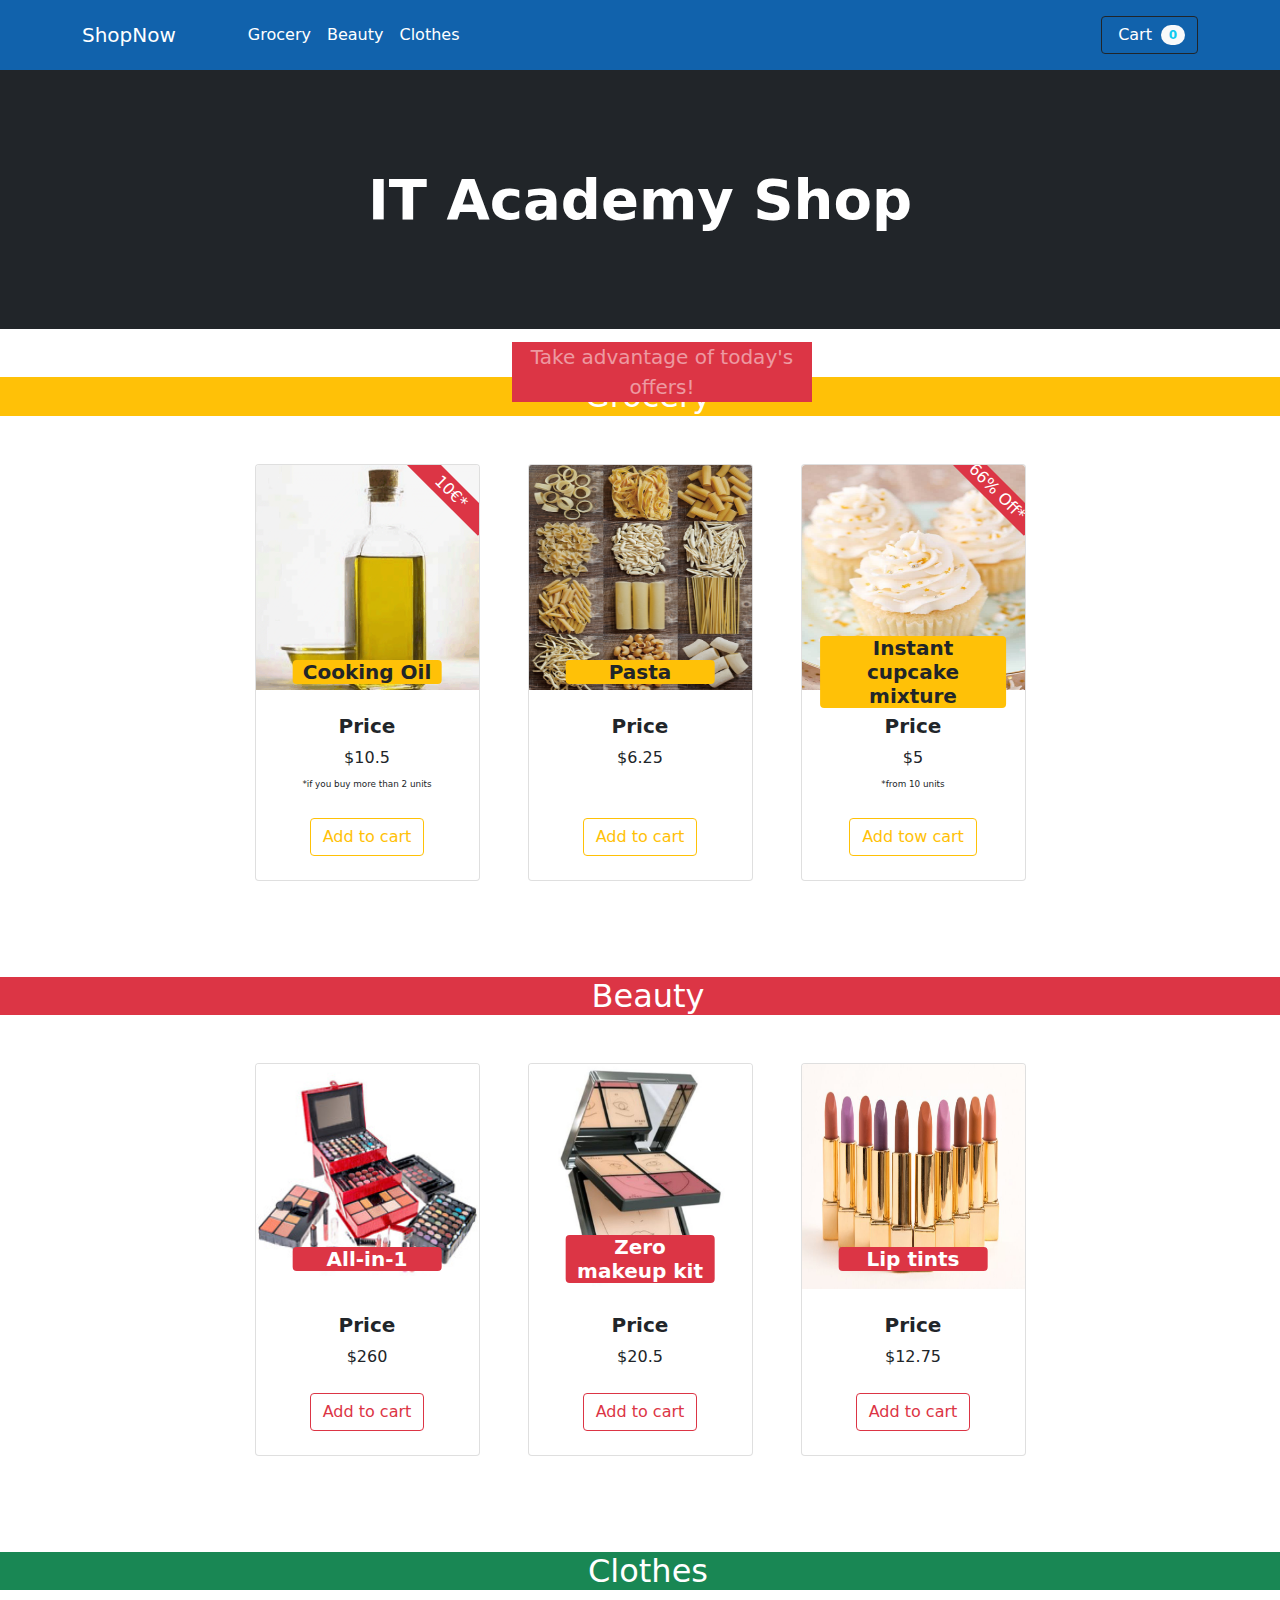
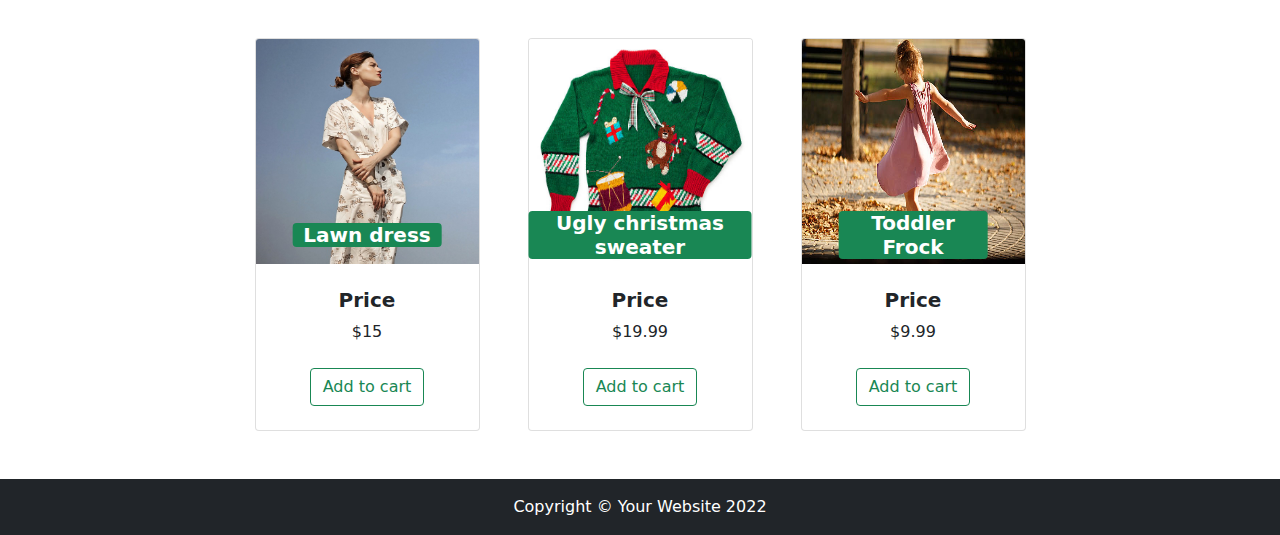
<file: index.html>
<!DOCTYPE html>
<html lang="en">
    <head>
        <meta charset="utf-8" />
        <meta name="viewport" content="width=device-width, initial-scale=1, shrink-to-fit=no" />
        <meta name="description" content="" />
        <meta name="author" content="" />
        <title>ShopNow</title>
        <!-- Favicon-->
        <link rel="icon" type="image/x-icon" href="images/favicon.ico" />
		<link href="https://cdn.jsdelivr.net/npm/bootstrap@5.1.3/dist/css/bootstrap.min.css" rel="stylesheet" integrity="sha384-1BmE4kWBq78iYhFldvKuhfTAU6auU8tT94WrHftjDbrCEXSU1oBoqyl2QvZ6jIW3" crossorigin="anonymous">

		<!-- Bootstrap icons-->
		<link rel="stylesheet" href="https://use.fontawesome.com/releases/v5.8.1/css/all.css"
    integrity="sha384-50oBUHEmvpQ+1lW4y57PTFmhCaXp0ML5d60M1M7uH2+nqUivzIebhndOJK28anvf" crossorigin="anonymous">
        <!-- Core theme CSS (includes Bootstrap)-->
		<link rel="stylesheet" href="/css/styles.css">
    </head>
    <body data-bs-spy="scroll" data-bs-target="#navbar-example2" data-bs-offset="50">
        <!-- Navigation-->
		<nav class="navbar py-3 py-lg-0 navbar-light fondo navbar-expand-lg" id="navbar-example2">
			 <div class="container d-flex">
				 <a class="navbar-brand text-white" href="#!">ShopNow</a>
				 <div class="d-flex flex-row order-lg-last align-items-center">
				 
					 <button type="button" class="navbar-toggler order-last collapsed" data-bs-toggle="collapse" data-bs-target="#navbar" aria-expanded="false" aria-controls="navbar">
						 <span class="navbar-toggler-icon"></span>
					 </button>
					 <ul class="navbar-nav me-3 me-lg-0 d-flex flex-row align-items-center">
						 <li class="dropdown search-dropdown nav-item py-lg-3">						 
							 <a href="javascript:void(0)" class="btn btn-outline-dark flex-center text-white" type="button" data-bs-toggle="modal" data-bs-target="#cartModal" onclick="open_modal()" data-bs-auto-close="outside">
								<i class="fas fa-shopping-cart me-1"></i> Cart <span class="badge bg-light text-info ms-1 rounded-pill" id="count_product">0</span>
							 </a>
						 </li>
					 </ul>
				 </div>
				 

				 <div id="navbar" class="navbar-collapse collapse">

					 <ul class="navbar-nav me-auto mb-4 mb-lg-0 ms-lg-5">
						 <li class="nav-item">
						  <a class="nav-link text-white" href="#grocery"><i class="fas fa-shopping-basket"></i> Grocery</a>
						</li>
						<li class="nav-item">
						  <a class="nav-link text-white" href="#beauty"><i class="fas fa-heart"></i> Beauty</a>
						</li>
						<li class="nav-item">
						  <a class="nav-link text-white" href="#clothes"><i class="fas fa-tshirt"></i> Clothes</a>
						</li>

					 </ul>
				 </div>
			 </div>
		 </nav>

        <!-- Header-->
        <header class="bg-dark py-5">
            <div class="container px-4 px-lg-5 my-5">
                <div class="text-center text-white">
                    <h1 class="display-4 fw-bolder">IT Academy Shop</h1>
                    <p class="lead fw-normal text-white-50 mb-0 animation2 text-center">
						Take advantage of today's offers!</p>
                </div>
            </div>
        </header>
		<!-- Section-->
		<section class="pt-5" id="grocery">
			<h2 class="text-center bg-warning text-white"><i class="fas fa-shopping-basket pe-3"></i>Grocery</h2>
			<div class="container px-4 px-lg-5 mt-5">
				<div class="row gx-4 gx-lg-5 row-cols-2 row-cols-md-3 row-cols-xl-4 justify-content-center">
					<div class="col mb-5">
						<div class="card h-100 limite">
							<img class="card-img-top" src="./images/aceite.png" alt="aceite" height="225px"/>
							<div class="card-body p-4">
								<div class="text-center">
									<h5 class="col-8 fw-bolder bg-warning rounded position-absolute top-50 start-50 translate-middle ps-2 pe-2">Cooking Oil</h5>
									<h5 class="fw-bolder">Price</h5>
									<div>$10.5</div>
									<div class="animation">10€*</div>
									<small class="small1">*if you buy more than 2 units</small>
								</div>
							</div>
							<div class="card-footer p-4 pt-0 border-top-0 bg-transparent">
								<div class="text-center"><button type="button" onclick="buy(1)" class="btn btn-outline-warning">Add to cart</button></div>
							</div>
						</div>
					</div>
					<div class="col mb-5">
						<div class="card h-100">
							<img class="card-img-top" src="./images/pasta.jpg" alt="pasta" height="225px" />
							<div class="card-body p-4">
								<div class="text-center">
									<h5 class="col-8 fw-bolder bg-warning rounded position-absolute top-50 start-50 translate-middle ps-2 pe-2">Pasta</h5>
									<h5 class="fw-bolder">Price</h5>
									<div>$6.25</div>
								</div>
							</div>
							<div class="card-footer p-4 pt-0 border-top-0 bg-transparent">
								<div class="text-center"><button type="button" onclick="buy(2)" class="btn btn-outline-warning">Add to cart</button></div>
							</div>
						</div>
					</div>
					<div class="col mb-5">
						<div class="card h-100 limite">
							<img class="card-img-top" src="./images/cupcakes.jpg" alt="cupcakes" height="225px" />
							<div class="card-body p-4 ">
								<div class="text-center">
									<h5 class="col-10 fw-bolder bg-warning rounded position-absolute top-50 start-50 translate-middle ps-2 pe-2">Instant cupcake mixture</h5>
									<h5 class="fw-bolder">Price</h5>
									<div>$5</div>
									<div class="animation">66% Off*</div>
									<small class="small1">*from 10 units</small>
								</div>
							</div>
							<div class="card-footer p-4 pt-0 border-top-0 bg-transparent">
								<div class="text-center"><button type="button" onclick="buy(3)" class="btn btn-outline-warning">Add tow cart</button></div>
							</div>
						</div>
					</div>
	   
				</div>
			</div>
		</section>
		<section class="pt-5" id="beauty">
			 <h2 class="text-center bg-danger text-white"><i class="fas fa-heart pe-3"></i>Beauty</h2>
			<div class="container px-4 px-lg-5 mt-5">
				<div class="row gx-4 gx-lg-5 row-cols-2 row-cols-md-3 row-cols-xl-4 justify-content-center">
					<div class="col mb-5">
						<div class="card h-100">
							<img class="card-img-top" src="./images/Allin1.jpg" alt="..." height="225px"/>
							<div class="card-body p-4">
								<div class="text-center">
									<h5 class="col-8 fw-bolder bg-danger text-white rounded position-absolute top-50 start-50 translate-middle ps-2 pe-2">All-in-1</h5>
									<h5 class="fw-bolder">Price</h5>
									$260
								</div>
							</div>
							<div class="card-footer p-4 pt-0 border-top-0 bg-transparent">
								<div class="text-center"><button type="button" onclick="buy(4)" class="btn btn-outline-danger">Add to cart</button></div>
							</div>
						</div>
					</div>
					<div class="col mb-5">
						<div class="card h-100">
							<img class="card-img-top" src="./images/Zero.jpg" alt="..." height="225px"/>
							<div class="card-body p-4">
								<div class="text-center">
									<h5 class="col-8 fw-bolder bg-danger text-white rounded position-absolute top-50 start-50 translate-middle ps-2 pe-2">Zero makeup kit</h5>
									<h5 class="fw-bolder">Price</h5>
									$20.5
								</div>
							</div>
							<div class="card-footer p-4 pt-0 border-top-0 bg-transparent">
								<div class="text-center"><button type="button" onclick="buy(5)" class="btn btn-outline-danger">Add to cart</button></div>
							</div>
						</div>
					</div>
					<div class="col mb-5">
						<div class="card h-100">
							<img class="card-img-top" src="./images/lips.jpg" alt="..." height="225px"/>
							<div class="card-body p-4">
								<div class="text-center">
									<h5 class="col-8 fw-bolder bg-danger text-white rounded position-absolute top-50 start-50 translate-middle ps-2 pe-2">Lip tints</h5>
									<h5 class="fw-bolder">Price</h5>
									$12.75
								</div>
							</div>
							<div class="card-footer p-4 pt-0 border-top-0 bg-transparent">
								<div class="text-center"><button type="button" onclick="buy(6)" class="btn btn-outline-danger">Add to cart</button></div>
							</div>
						</div>
					</div>
	   
				</div>
			</div>
		</section>
		<section class="pt-5" id="clothes">
			 <h2 class="text-center bg-success text-white"><i class="fas fa-tshirt pe-3"></i>Clothes</h2>
			<div class="container px-4 px-lg-5 mt-5">
				<div class="row gx-4 gx-lg-5 row-cols-2 row-cols-md-3 row-cols-xl-4 justify-content-center">
					<div class="col mb-5">
						<div class="card h-100">
							<img class="card-img-top" src="./images/vestido.jpg" alt="..." height="225px" />
							<div class="card-body p-4">
								<div class="text-center">
									<h5 class="col-8 fw-bolder bg-success text-white rounded position-absolute top-50 start-50 translate-middle ps-2 pe-2">Lawn dress</h5>
									<h5 class="fw-bolder">Price</h5>
									$15
								</div>
							</div>
							<div class="card-footer p-4 pt-0 border-top-0 bg-transparent">
								<div class="text-center"><button type="button" onclick="buy(7)" class="btn btn-outline-success">Add to cart</button></div>
							</div>
						</div>
					</div>
					<div class="col mb-5">
						<div class="card h-100">
							<img class="card-img-top" src="./images/sueter.jpg" alt="..." height="225px"/>
							<div class="card-body p-4">
								<div class="text-center">
									<h5 class="col-12 fw-bolder bg-success text-white rounded position-absolute top-50 start-50 translate-middle ps-2 pe-2">Ugly christmas sweater</h5>
									<h5 class="fw-bolder">Price</h5>
									$19.99
								</div>
							</div>
							<div class="card-footer p-4 pt-0 border-top-0 bg-transparent">
								<div class="text-center"><button type="button" onclick="buy(8)" class="btn btn-outline-success">Add to cart</button></div>
							</div>
						</div>
					</div>
					<div class="col mb-5">
						<div class="card h-100">
							<img class="card-img-top" src="./images/niña.jpg" alt="..." height="225px" />
							<div class="card-body p-4">
								<div class="text-center">
									<h5 class="col-8 fw-bolder bg-success text-white rounded position-absolute top-50 start-50 translate-middle ps-2 pe-2">Toddler Frock</h5>
									<h5 class="fw-bolder">Price</h5>
									$9.99
								</div>
							</div>
							<div class="card-footer p-4 pt-0 border-top-0 bg-transparent">
								<div class="text-center"><button type="button" onclick="buy(9)" class="btn btn-outline-success">Add to cart</button></div>
							</div>
						</div>
					</div>
	   
				</div>
			</div>
		</section>
	
        <!-- Footer-->
        <footer class="py-3 bg-dark">
            <div class="container"><p class="m-0 text-center text-white">Copyright &copy; Your Website 2022</p></div>
        </footer>
		
		<div class="modal fade" id="cartModal" tabindex="-1" aria-labelledby="exampleModalLabel" aria-hidden="true">
		  <div class="modal-dialog">
			<div class="modal-content">
			  <div class="modal-header">
				<h5 class="modal-title" id="exampleModalLabel"><i class="fas fa-cart-arrow-down"></i> My Cart</h5>
				<button type="button" class="btn-close" data-bs-dismiss="modal" aria-label="Close"></button>
			  </div>
			  <div class="modal-body">
				  <h3 class="text-center bill px-5 titulo"></h3>
				  <div class="list">
	
				  </div>
				  <!-- <table class="table">
					<thead>
						<tr>
						  <th scope="col">Product</th>
						  <th scope="col">Price</th>
						  <th scope="col">Qty.</th>
						  <th scope="col">Total <small>(with discount)</small></th>
						</tr>
					  </thead>
					  <tbody id="cart_list">
						<tr>
						  <th scope="row">Cooking oil</th>
						  <td>$10.5</td>
						  <td>2</td>
						  <td>$21</td>
						</tr>
						<tr>
						  <th scope="row">Pasta</th>
						  <td>$6.25</td>
						  <td>1</td>
						  <td>$6.25</td>
						</tr>
						<tr>
						  <th scope="row">Lawn dress</th>
						  <td>$15</td>
						  <td>3</td>
						  <td>$45</td>
						</tr>
					  </tbody>
				  </table>
				  <div class="text-center fs-3">
					Total: $<span id="total_price">100</span>
				  </div> -->
				  <div class="text-center"> 
					<a href="checkout.html" class="btn btn-primary m-3">Checkout</a>
					<a href="javascript:void(0)" onclick="cleanCart()" class="btn btn-primary m-3">Clean Cart</a>
				  </div>
			  </div>
			</div>
		  </div>
		</div>
	
        <!-- Bootstrap core JS-->
        <script src="https://cdn.jsdelivr.net/npm/bootstrap@5.1.3/dist/js/bootstrap.bundle.min.js" integrity="sha384-ka7Sk0Gln4gmtz2MlQnikT1wXgYsOg+OMhuP+IlRH9sENBO0LRn5q+8nbTov4+1p" crossorigin="anonymous"></script>

        <!-- Core theme JS-->
        <script src="js/shop.js"></script>
		<script src="js/checkout.js"></script>
    </body>
</html>
</file>
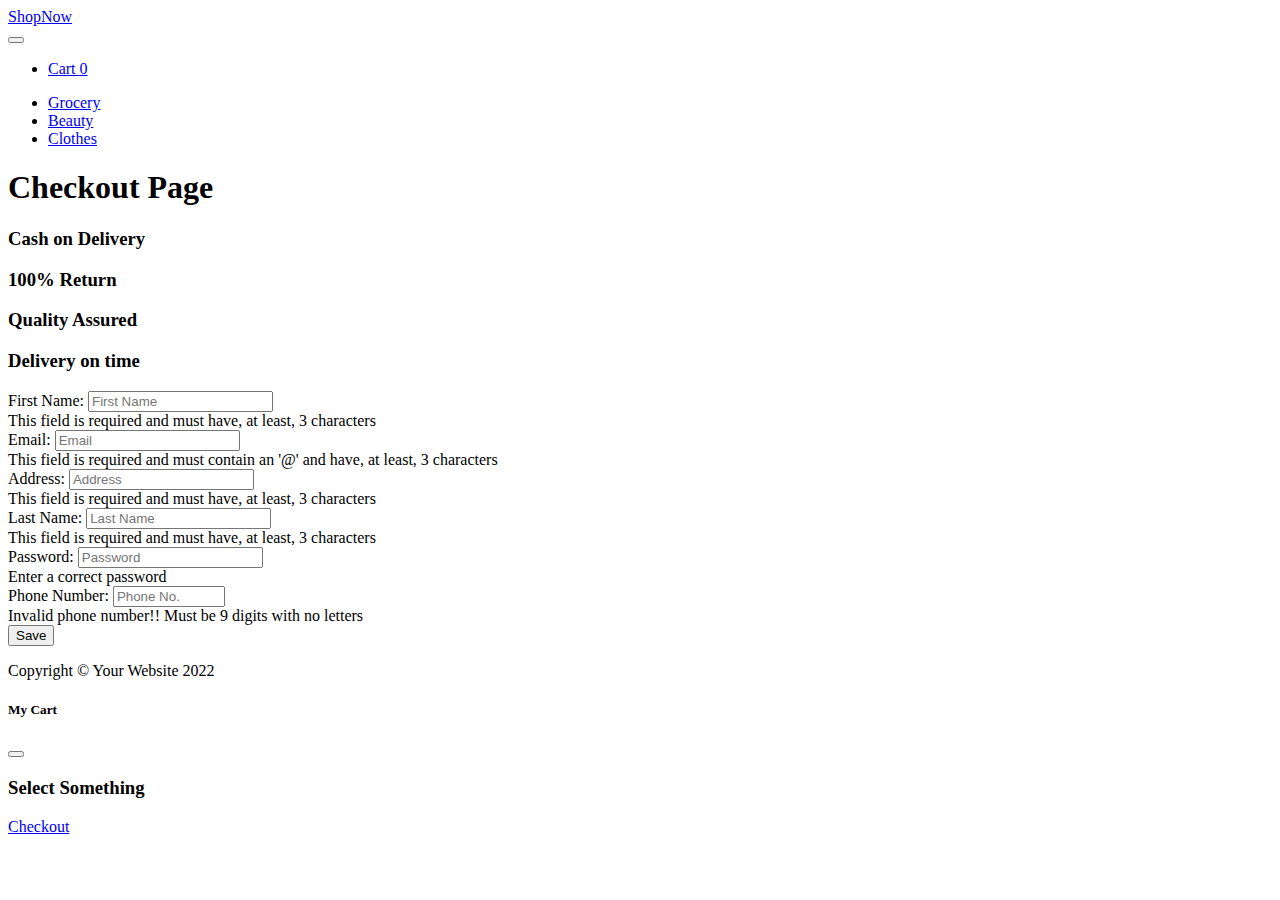
<file: checkout.html>
<!DOCTYPE html>
<html lang="en">

<head>
	<meta charset="utf-8" />
	<meta name="viewport" content="width=device-width, initial-scale=1, shrink-to-fit=no" />
	<meta name="description" content="" />
	<meta name="author" content="" />
	<title>Checkout</title>
	<!-- Favicon-->
	<link rel="icon" type="image/x-icon" href="images/favicon.ico" />
	<link href="https://cdn.jsdelivr.net/npm/bootstrap@5.0.2/dist/css/bootstrap.min.css" rel="stylesheet"
		integrity="sha384-EVSTQN3/azprG1Anm3QDgpJLIm9Nao0Yz1ztcQTwFspd3yD65VohhpuuCOmLASjC" crossorigin="anonymous">

	<!-- Bootstrap icons-->
	<link rel="stylesheet" href="https://use.fontawesome.com/releases/v5.8.1/css/all.css"
		integrity="sha384-50oBUHEmvpQ+1lW4y57PTFmhCaXp0ML5d60M1M7uH2+nqUivzIebhndOJK28anvf" crossorigin="anonymous">
	<!-- Core theme CSS (includes Bootstrap)-->
</head>

<body>
	<!-- Navigation-->
	<nav class="navbar py-3 py-lg-0 navbar-light bg-light navbar-expand-lg" id="navbar-example2">
		<div class="container d-flex">
			<a class="navbar-brand" href="#!">ShopNow</a>
			<div class="d-flex flex-row order-lg-last align-items-center">

				<button type="button" class="navbar-toggler order-last collapsed" data-bs-toggle="collapse"
					data-bs-target="#navbar" aria-expanded="false" aria-controls="navbar">
					<span class="navbar-toggler-icon"></span>
				</button>
				<ul class="navbar-nav me-3 me-lg-0 d-flex flex-row align-items-center">
					<li class="dropdown search-dropdown nav-item py-lg-3">
						<a href="javascript:void(0)" class="btn btn-outline-dark flex-center" type="button" data-bs-toggle="modal"
							data-bs-target="#cartModal" onclick="open_modal()" data-bs-auto-close="outside">
							<i class="fas fa-shopping-cart me-1"></i> Cart <span class="badge bg-dark text-white ms-1 rounded-pill"
								id="count_product">0</span>
						</a>
					</li>
				</ul>
			</div>

			<div id="navbar" class="navbar-collapse collapse">

				<ul class="navbar-nav me-auto mb-4 mb-lg-0 ms-lg-5">
					<li class="nav-item">
						<a class="nav-link" href="#grocery"><i class="fas fa-shopping-basket"></i> Grocery</a>
					</li>
					<li class="nav-item">
						<a class="nav-link" href="#beauty"><i class="fas fa-heart"></i> Beauty</a>
					</li>
					<li class="nav-item">
						<a class="nav-link" href="#clothes"><i class="fas fa-tshirt"></i> Clothes</a>
					</li>

				</ul>
			</div>
		</div>
	</nav>
	<div class="container">
		<h1 class="text-center head m-4">Checkout Page</h1>

		<div class="row mr-0">
			<div class="col-sm-6">
				<h3 class="my-3 bord shadow text-center"><i class="fas fa-dollar-sign p-2"></i>Cash on Delivery</h3>
			</div>
			<div class="col-sm-6 ">
				<h3 class="my-3 bord shadow text-center"><i class="fas fa-arrows-alt-h p-2"></i>100% Return</h3>
			</div>
		</div>

		<div class="row mr-0">
			<div class="col-sm-6">
				<h3 class="my-3 bord shadow text-center"><i class="far fa-thumbs-up p-2"></i>Quality Assured</h3>
			</div>
			<div class="col-sm-6 ">
				<h3 class="my-3 bord shadow text-center"><i class="fas fa-stopwatch p-2"></i>Delivery on time</h3>
			</div>
		</div>
		<form class="form">
			<div class="row bord p-5 shadow m-5">
				<div class="col-sm-6">
					<div class="mt-3">
						<label for="fName" class="form-label">First Name:</label>
						<input id="fName" class="form-control ml-3" type="text" placeholder="First Name" minlength="3" pattern="[A-Za-z]{3,30}" required />
						<div id="errorName" class="invalid-feedback">This field is required and must have, at least, 3 characters
						</div>
					</div>
					<div class="mt-3 ">
						<label for="fEmail" class="form-label">Email:</label>
						<input id="fEmail" class="form-control ml-3" type="email" placeholder="Email" minlength="3" required/>
						<div id="errorEmail" class="invalid-feedback">This field is required and must contain an '@' and have, at
							least, 3 characters</div>
					</div>
					<div class="mt-3 ">
						<label for="fAddress" class="form-label">Address:</label>
						<input id="fAddress" class="form-control" type="text" placeholder="Address" minlength="3" required/>
						<div id="errorAddress" class="invalid-feedback">This field is required and must have, at least, 3 characters
						</div>
					</div>
				</div>
				<div class="col-sm-6">
					<div class="mt-3">
						<label for="fLastN" class="form-label">Last Name:</label>
						<input id="fLastN" class="form-control" type="text" placeholder="Last Name" minlength="3" pattern="[A-Za-z ]{3,30}" required/>
						<div id="errorLastN" class="invalid-feedback">This field is required and must have, at least, 3 characters
						</div>
					</div>
					<div class="mt-3">
						<label for="fPassword" class="form-label">Password:</label>
						<input id="fPassword" class="form-control" title="(4-8 characters)" type="password" minlength="4"
							maxlength="8" placeholder="Password" pattern="[A-Za-z0-9]{3,20}"required/>
						<div id="errorPassword" class="invalid-feedback">Enter a correct password</div>
					</div>
					<div class="mt-3">
						<label for="fPhone" class="form-label">Phone Number:</label>
						<input id="fPhone" class="form-control" type="number" placeholder="Phone No." minlength="3" pattern="[0-9]" min="100000000" max="999999999" required />
						<div id="errorPhone" class="invalid-feedback">Invalid phone number!! Must be 9 digits with no letters</div>
					</div>
				</div>
				<div class="col-12 mt-4 final">
					<button type="submit" id="btn" class="p-2 px-4 btn btn-primary shadow-lg" onclick="validate()">
						<i class="fas fa-cart-arrow-down p-2"></i>Save
					</button>
				</div>
			</div>
		</form>

	</div>


	<!-- Footer-->
	<footer class="py-3 bg-dark">
		<div class="container">
			<p class="m-0 text-center text-white">Copyright &copy; Your Website 2022</p>
		</div>
	</footer>

	<div class="modal fade" id="cartModal" tabindex="-1" aria-labelledby="exampleModalLabel" aria-hidden="true">
		<div class="modal-dialog">
			<div class="modal-content">
				<div class="modal-header">
					<h5 class="modal-title" id="exampleModalLabel"><i class="fas fa-cart-arrow-down"></i> My Cart</h5>
					<button type="button" class="btn-close" data-bs-dismiss="modal" aria-label="Close"></button>
				</div>
				<div class="modal-body">
					<div>
						<ul class="list">

						</ul>
						<div>
							<h3 class="text-center bill px-5">Select Something</h3>
						</div>
						<div class="text-center">
							<a href="checkout.html" class="btn btn-primary m-3">Checkout</a>
						</div>
					</div>
				</div>
			</div>
		</div>
	</div>

	<!-- Bootstrap core JS-->
	<script src="https://cdn.jsdelivr.net/npm/bootstrap@5.0.2/dist/js/bootstrap.bundle.min.js"
		integrity="sha384-MrcW6ZMFYlzcLA8Nl+NtUVF0sA7MsXsP1UyJoMp4YLEuNSfAP+JcXn/tWtIaxVXM"
		crossorigin="anonymous"></script>

	<!-- Core theme JS-->
	<script src="js/shop.js"></script>
	<script src="js/checkout.js"></script>
</body>

</html>
</file>
